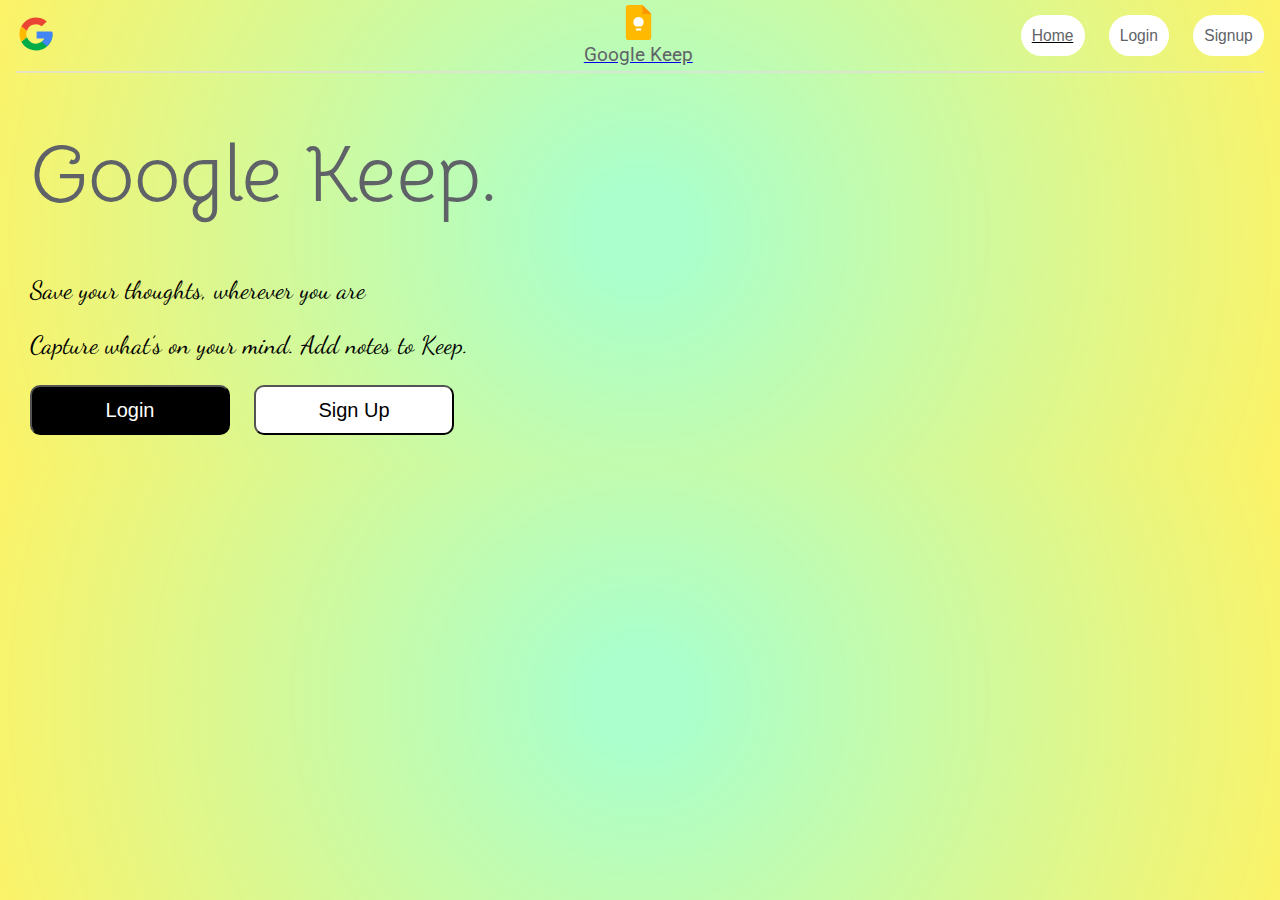
<file: index.html>
<!DOCTYPE html>
<html lang="en">
<head>
    <meta charset="UTF-8">
    <meta name="author" content="Guduru Kiran Sai">
    <meta name="keywords" content="google keep,keep clone,gkeep">
    <meta name="description" content="Google Keep A Note Taking Web App">
    <meta name="viewport" content="width=device-width, initial-scale=1.0">
    <title>Google Keep</title>
    <link rel="stylesheet" href="./styles.css">
    <link rel="icon" type="image" href="./images/keep.png">
        <!-- importing navbar component styles -->
        <link rel="stylesheet" href="./components/noaccountnavbar/noaccountnavbar-styles.css">
        <link rel="stylesheet" href="./components/navbar/navbar-styles.css">
        <link rel="stylesheet" href="./additional css/roundbutton-styles.css">

        <link rel="preconnect" href="https://fonts.googleapis.com">
        <link rel="preconnect" href="https://fonts.gstatic.com" crossorigin>
        <link href="https://fonts.googleapis.com/css2?family=Bellota:ital,wght@0,300;0,400;0,700;1,300;1,400;1,700&family=Dancing+Script:wght@400..700&display=swap" rel="stylesheet">
</head>
<body>
    <nav>
        <div class="navbarhomepagediv"> 
            
      </div>
    </nav>
    <main>
        <div class="main-container">
            <div class="page-text">
                <h1 class="home">Google Keep.</h1>
                <p>Save your thoughts, wherever you are</p>
                <p>Capture what’s on your mind.
                    Add notes to Keep.</p>
                <button style="border-radius: 10px;" class="login-btn mainlg-btn">Login</button>
                <button style="border-radius: 10px;"  class="signup-btn mainsgu-btn">Sign Up</button>
            </div>
            </div>
            <!-- git name - gkeepclone .This will be pushed to main branch.And then merge with master branch-->
        </div>
    </main>
    <script src="./script.js">
    </script>
</body>
</html>
</file>
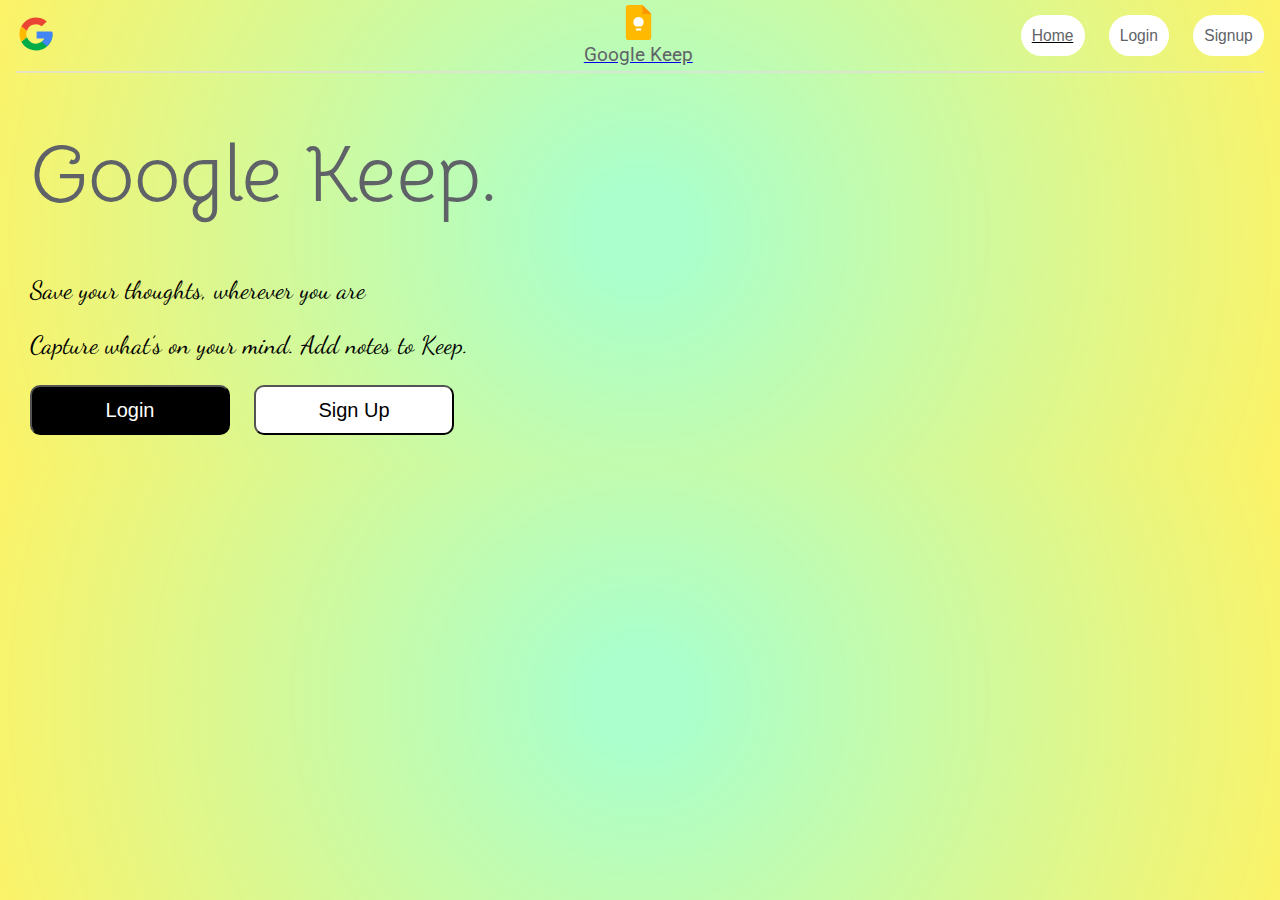
<file: components/Navbar/navbar.html>
<!DOCTYPE html>
<html lang="en">
<head>
    <meta charset="UTF-8">
    <meta name="viewport" content="width=device-width, initial-scale=1.0">
    <!-- <link rel="stylesheet" href="./navbar-styles.css">
    <link rel="stylesheet" href="../../additional css/roundbutton-styles.css"> -->
</head>
<body>
  <div>
  <nav>
    <div class="navbar">
        <div class="navleft">
          <button class='roundbtn' onclick="navmenutoggle()"><img src="../../svg/hamburger.svg" alt="menu"></button>
          <img width="40px" height="40px" src="../../images/keep.png" alt="keeplogo"/>
          <h2 style="color:#5f6368;opacity:1;font-weight:400">Keep</h2>
        </div>
        <div class="navcentre">
          <button class="searchiconbtn" onclick="focussearchInputbox()"><img src="../../svg/searchicon.svg" alt="find"></button> 
          <input class='search-input' onchange="searchfunc(this)" onkeyup="searchfunc(this)" type="search" placeholder="Search" value="">
        </div>
        <div class="navright">
          <button class='roundbtn' title="Reload Page" onclick="reloadpage()"><img src="../../svg/refreshicon.svg" alt="refresh"></button>
          <button class='roundbtn useraccount' style="padding: 0;position: relative;"><img width="30" height="30" src="../../svg/user.svg" alt="useraccount">
            <div class="userdescription" style="display: none"></div>
          </button>
            <button class='roundbtn logoutbtn' title="Logout" style="padding: 0;"><img width="30" height="30" src="../../images/logoutman.png" alt="logout"></button>
        </div>
    </div>
    </nav>
    <aside>
      <div id="navmenu" class="nav">
          <div class="icon">
            <ul>
              <li><a class="notes iconli" id="0" onclick="navmenulinkclicked(this)" href="#"  data-href="../../pages/noteshomepage/noteshomepage.html"><img src="../../svg/notesicon.svg" alt="notes"></a></li>
              <li><a class="editlabels iconli" id="1" onclick="navmenulinkclicked(this)" href="#"  data-href="../../pages/Editlabelspage/editlabelspage.html"><img src="../../svg/editlabels.svg" alt="notes"></a></li>
              <li><a class="archives iconli" id="2" onclick="navmenulinkclicked(this)" href="#"  data-href="../../pages/archivespage/archivespage.html"><img src="../../svg/archives.svg" alt="notes"></a></li>
              <li><a class="trash iconli" id="3" onclick="navmenulinkclicked(this)" href="#"  data-href="../../pages/trashpage/trashpage.html"><img src="../../svg/trash.svg" alt="notes"></a></li>
            </ul>
          </div>
          <div class="text">
            <ul style="list-style-type: none;">
              <li><a class="t-notes textli" id="54" onclick="navmenulinkclicked(this)" href="#"  data-href="../../pages/noteshomepage/noteshomepage.html">Notes</a></li>
              <li><a class="t-editlabels textli" id="55" onclick="navmenulinkclicked(this)" href="#" data-href="../../pages/Editlabelspage/editlabelspage.html" >Edit Lables</a></li>
              <li><a class="t-archives textli" id="56" onclick="navmenulinkclicked(this)" href="#" data-href="../../pages/archivespage/archivespage.html" >Archive</a></li>
              <li><a class="t-trash textli" id="57" onclick="navmenulinkclicked(this)" href="#" data-href="../../pages/trashpage/trashpage.html" >Trash</a></li>
            </ul>
          </div>
        </div>
    </aside>
  </div>
    <script src="./navbar-script.js"></script>
</body>
</html>
</file>
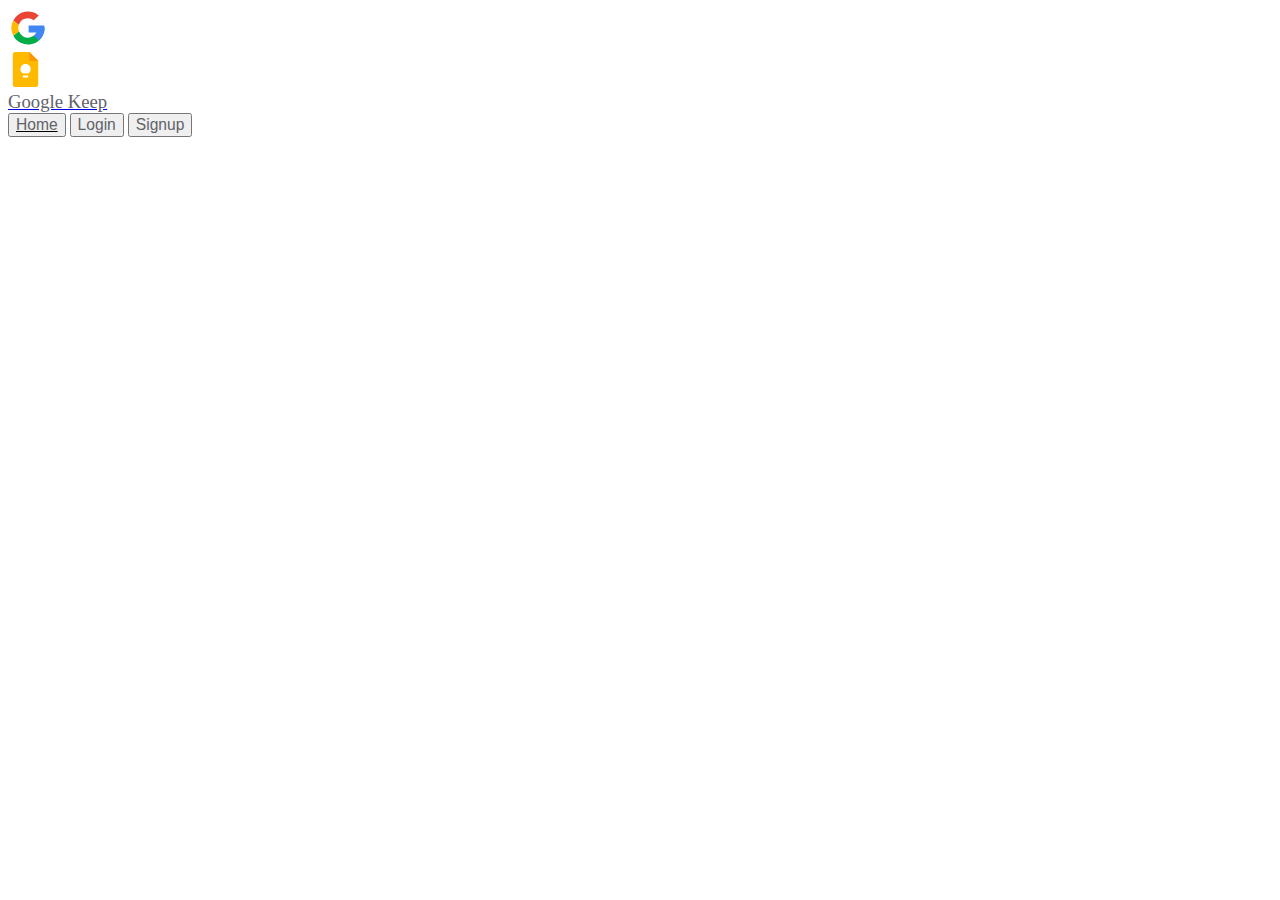
<file: components/Noaccountnavbar/noaccountnavbar.html>
<!DOCTYPE html>
<html lang="en">
<head>
    <meta charset="UTF-8">
    <meta name="viewport" content="width=device-width, initial-scale=1.0">
    <!-- <link rel="stylesheet" href="./navbar-styles.css">
    <link rel="stylesheet" href="../../additional css/roundbutton-styles.css"> -->
</head>
<body>
    <div class="navbar noaccountnavbarmain">
        <div class="navleft">
          <a href="/index.html"><img width="40px" height="40px" src="../../svg/googlelogo.svg" alt="googlelogo"/></a> 
        </div>
         <div class="navcentrehome">
          <a href="/index.html"><img width="35px" height="35px" src="../../images/keep.png" alt="keeplogo"/></a>
          <a href="/index.html"><h3 style="margin:0;color:#5f6368;opacity:1;font-weight:400">Google Keep</h3></a>
        </div> 
        <div class="navright">
          <button class='roundbtn home-btn'><h3 style="margin:0;color:#5f6368;opacity:1;font-weight:400">Home</h3></button>
          <button class='roundbtn login-btn'><h3 style="margin:0;color:#5f6368;opacity:1;font-weight:400">Login</h3></button>
          <button class='roundbtn signup-btn'><h3 style="margin:0;color:#5f6368;opacity:1;font-weight:400">Signup</h3></button>
        </div>
    </div>
    <script src="./noaccountnavbar-script.js"></script>
</body>
</html>
</file>
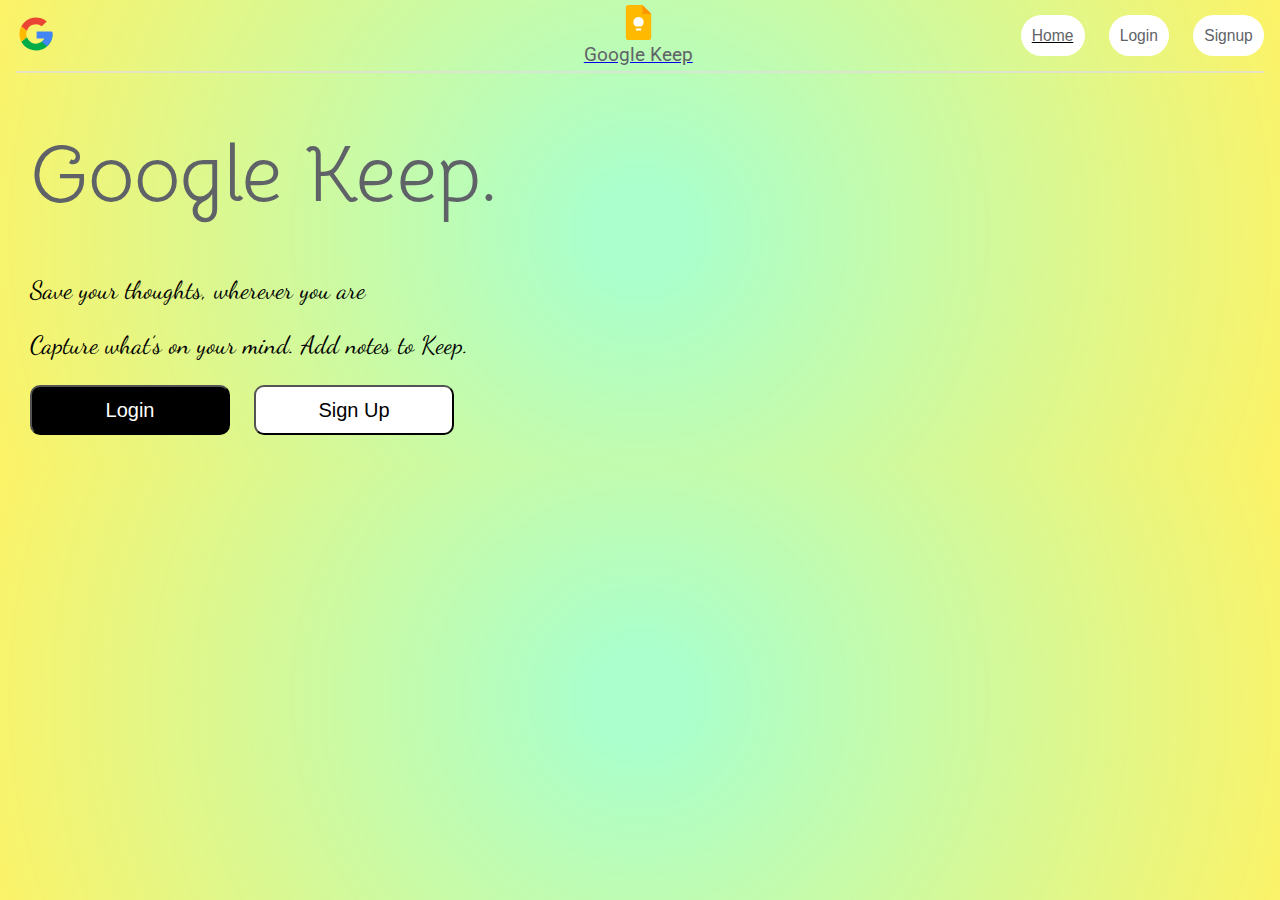
<file: pages/Archivespage/archivespage.html>
<!DOCTYPE html>
<html lang="en">
<head>
    <meta charset="UTF-8">
    <meta name="viewport" content="width=device-width, initial-scale=1.0">
    <title>Archives - Google Keep</title>
    <link rel="icon" type="image" href="../../images/keep.png">
    <!-- importing navbar component styles -->
    <link rel="stylesheet" href="../../components/navbar/navbar-styles.css">
    <link rel="stylesheet" href="../../additional css/roundbutton-styles.css">
    <link rel="stylesheet" href="/additional css/loader-styles.css"
    <!-- importing notedisplay component styles -->
    <link rel="stylesheet" href="../../components/notedisplay/notedisplay-styles.css">
    <link rel="stylesheet" href="../../additional css/roundbutton-styles.css">
</head>
<body>
    <div class="navbarhomepagediv">

    </div>
    <div class="notescontainer">
       <h3 style="text-align: center;">Archives</h3>
      <div class="archivesnotesdiv">

      </div>

      </div>
    </div>
    <!-- To load and execute one <script> file after another check the below script file, without this method, it will create not found div errors -->
        <script type="module"  src="./archivespage-script.js"></script>
</body>
</html>
</file>
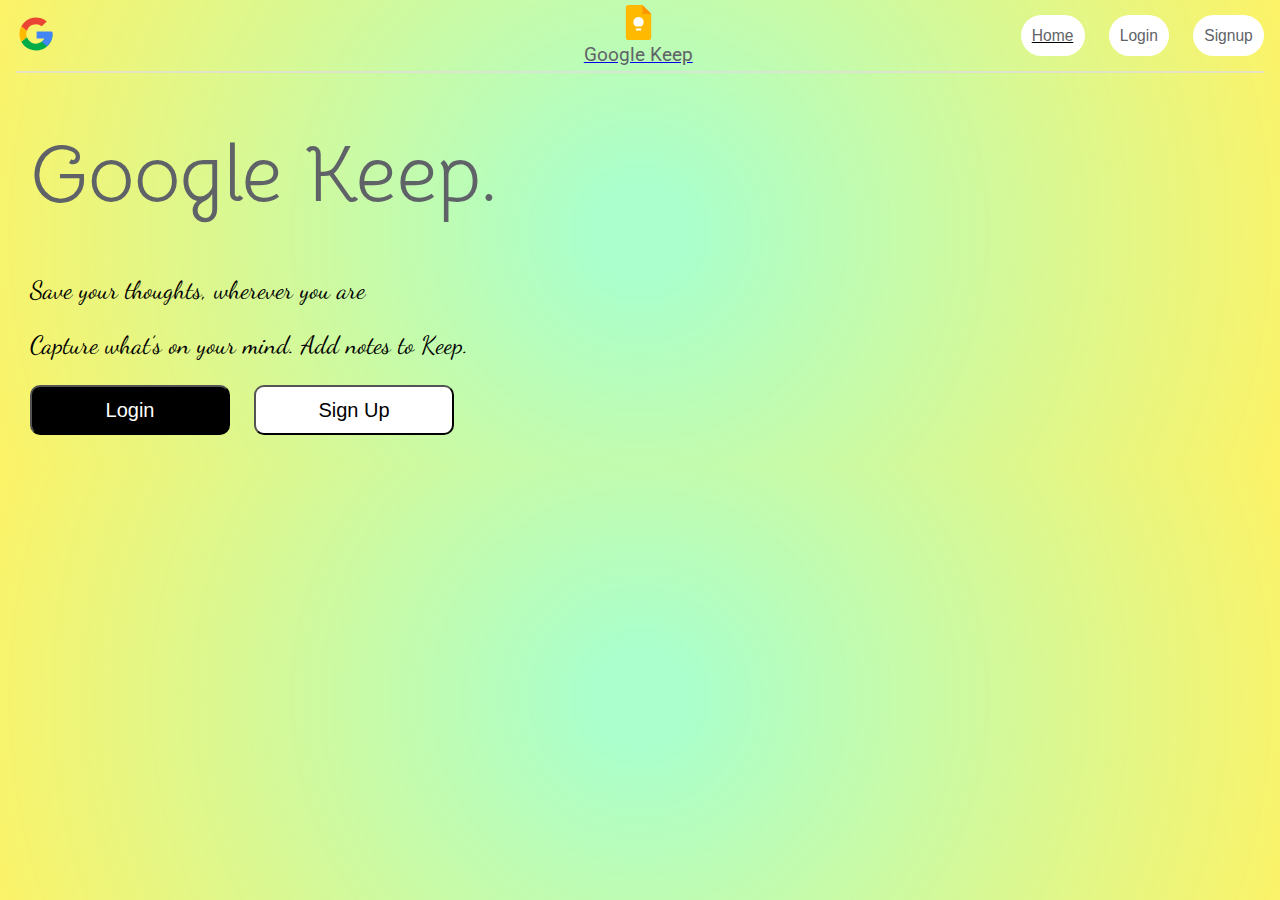
<file: pages/Editlabelspage/editlabelspage.html>
<!DOCTYPE html>
<html lang="en">
<head>
    <meta charset="UTF-8">
    <meta name="viewport" content="width=device-width, initial-scale=1.0">
    <title>Edit Labels - Google Keep</title>
    <link rel="icon" type="image" href="../../images/keep.png">
    <!-- importing navbar component styles -->
    <link rel="stylesheet" href="../../components/navbar/navbar-styles.css">
    <link rel="stylesheet" href="../../additional css/roundbutton-styles.css">
    <link rel="stylesheet" href="./editlabelspage-styles.css">
    <link rel="stylesheet" href="/additional css/loader-styles.css"
</head>
<body>
    <div class="navbarhomepagediv">

    </div>
    <div class="lablescontainer">
      <h3 style="text-align: center;">Edit Lables</h3>
      <div class="labelsdisplay" style="display: flex;flex-direction: column;align-items: center;">
         <div class="addlabel">
            <button class='roundbtn clearinput' onclick="clearinputfunc()"><img width="20px" src="../../svg/closeicon.svg" alt="clearinput"></button>
            <input id="newlabelinput" class='note-input' style="border: 1px solid black;" type="text" placeholder="Create New Lable" value="">
            <button class='roundbtn createlabel' onclick="createlabelfunc()" style="font-weight:400"><img src="../../svg/tickicon.svg" alt="tick"></button>
        </div>
        <div class="showlabels">

        </div>
      </div>
    </div>
    </div>
    <!-- To load and execute one <script> file after another check the below script file, without this method, it will create not found div errors -->
      <script src="./editlabelspage-script.js"></script>
</body>
</html>
</file>
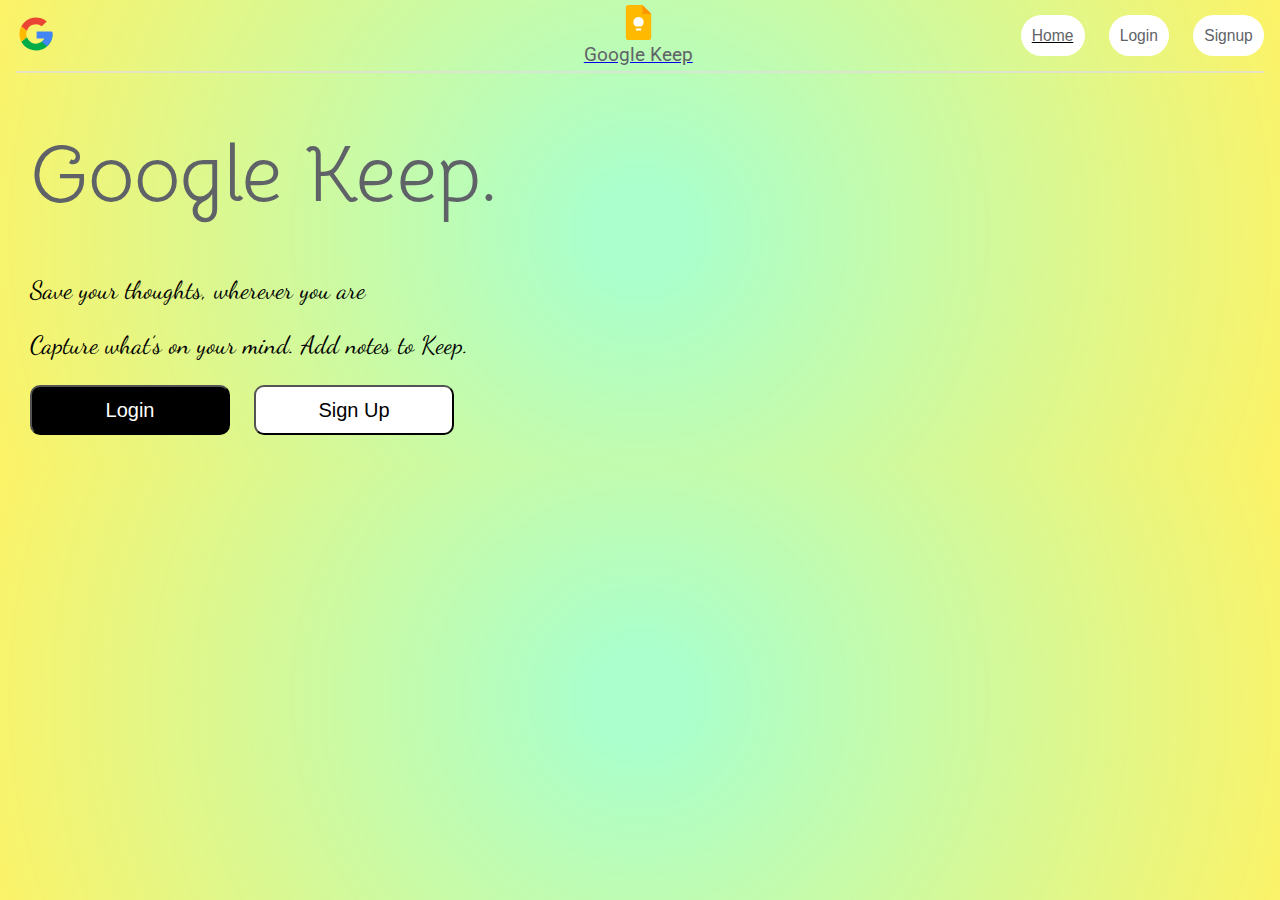
<file: pages/Labelspage/labelspage.html>
<!DOCTYPE html>
<html lang="en">
<head>
    <meta charset="UTF-8">
    <meta name="viewport" content="width=device-width, initial-scale=1.0">
    <title>Label View Notes - Google Keep</title>
    <link rel="icon" type="image" href="../../images/keep.png">
    <!-- importing navbar component styles -->
    <link rel="stylesheet" href="../../components/navbar/navbar-styles.css">
    <link rel="stylesheet" href="../../additional css/roundbutton-styles.css">
    <link rel="stylesheet" href="/additional css/loader-styles.css"
    <!-- importing notedisplay component styles -->
    <link rel="stylesheet" href="../../components/notedisplay/notedisplay-styles.css">
    <link rel="stylesheet" href="../../additional css/roundbutton-styles.css">
</head>
<body>
    <div class="navbarhomepagediv">

    </div>
    <div class="notescontainer">
       <h3 class="labelspageheading" style="text-align: center;">LABLE - </h3>
      <div class="labelspagediv">

      </div>

      </div>
    </div>
    <!-- To load and execute one <script> file after another check the below script file, without this method, it will create not found div errors -->
        <script type="module"  src="./labelspage-script.js"></script>
</body>
</html>
</file>
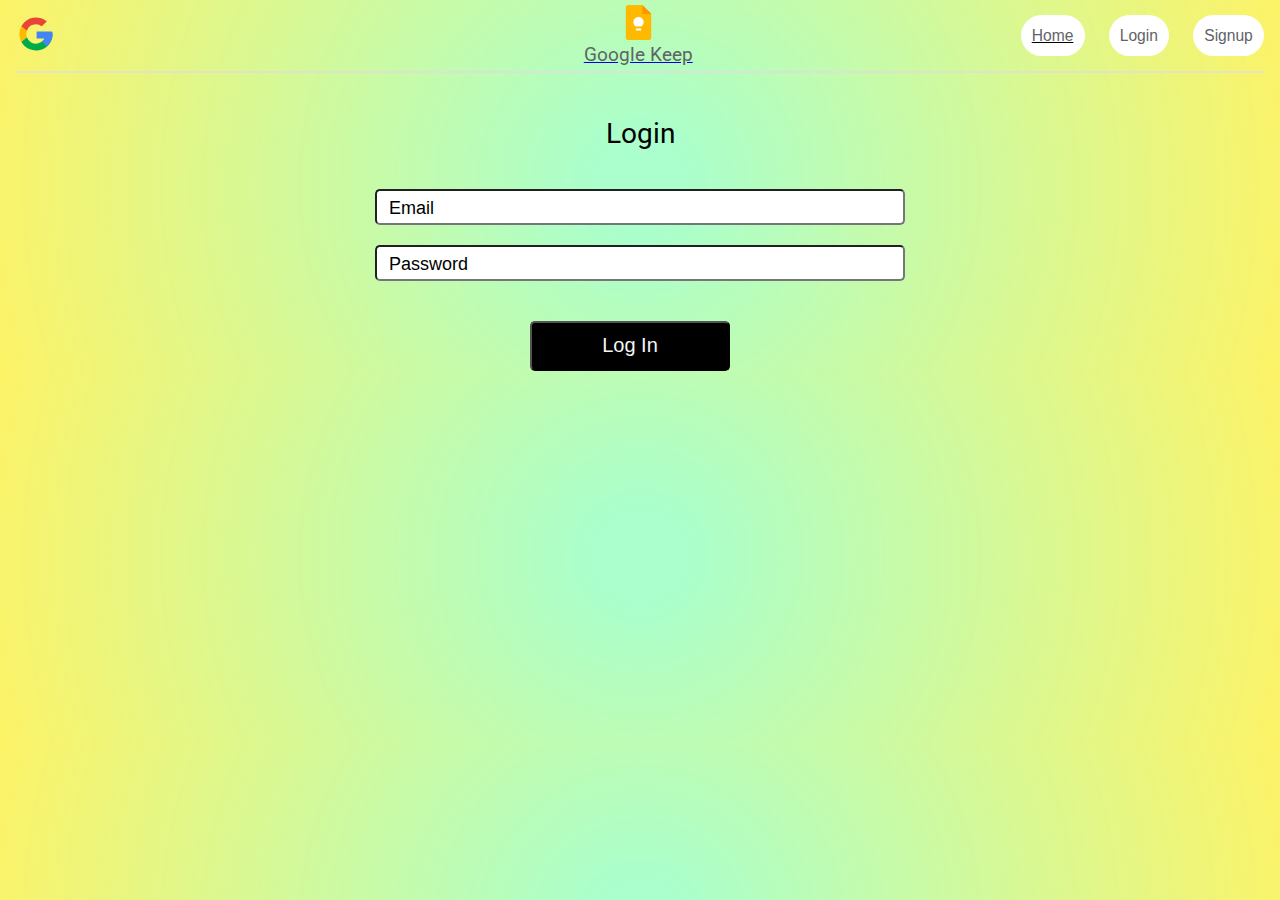
<file: pages/Loginpage/loginpage.html>
<!DOCTYPE html>
<html lang="en">
<head>
    <meta charset="UTF-8">
    <meta name="viewport" content="width=device-width, initial-scale=1.0">
    <title>Login - Google Keep</title>
    <link rel="icon" type="image" href="../../images/keep.png">
    <link rel="stylesheet" href="../../components/noaccountnavbar/noaccountnavbar-styles.css">

        <link rel="stylesheet" href="../../components/navbar/navbar-styles.css">
        <link rel="stylesheet" href="../../additional css/roundbutton-styles.css">
        <link rel="stylesheet" href="./loginpage-styles.css">
        <link rel="stylesheet" href="/additional css/loader-styles.css"

        <link rel="preconnect" href="https://fonts.googleapis.com">
        <link rel="preconnect" href="https://fonts.gstatic.com" crossorigin>
        <link href="https://fonts.googleapis.com/css2?family=Bellota:ital,wght@0,300;0,400;0,700;1,300;1,400;1,700&family=Dancing+Script:wght@400..700&display=swap" rel="stylesheet">
</head>
<body>
    <nav>
        <div class="navbarhomepagediv"> 
            
      </div>
    </nav>
    <main>
        <div class="main-container">
            <div class="formdiv">
              <form id="loginform">
                <h1>Login</h1>
                <input type="email" id="email" name="email" placeholder="Email" required>
                <input type="password" id="password" name="password" placeholder="Password" required>
                <div class="comments"></div>
                <button id="submit-btn" type="submit">Log In</button>
              </form>
            </div>
        </div>
    </div>
</main>
    <!-- To load and execute one <script> file after another check the below script file, without this method, it will create not found div errors -->
        <script type="module"  src="./loginpage-script.js"></script>
</body>
</html>
</file>
<file: styles.css>
@import url('https://fonts.googleapis.com/css2?family=Roboto:wght@100;300;400;500&display=swap');

body {
    font-family: 'Roboto', sans-serif;
    margin: 0;
    background: rgb(170,255,204);
    background: radial-gradient(circle, rgba(170,255,204,1) 7%, rgba(252,240,70,0.8217169943820225) 100%);
}



/* //homepage main */

.home {
    color:#5f6368;
    font-family: "Bellota", system-ui;
    font-weight: 600;
    font-style: normal;
}
 
 .page-text h1 {
  font-size: 80px;
  line-height: 95px;
  font-weight: 400;
 }

 .page-text p {
    font-family: "Dancing Script", cursive;
  font-size: 25px;
  font-weight: 400;
  font-style: normal;
 }
 
 .page-text {
     margin: 30px;
 }
 
 .page-text button {
     width: 200px;
     height: 50px;
     font-size: 20px;
 }
 
 .mainlg-btn {
     background-color: black;
     color: white;
     cursor: pointer;
     margin-right: 20px;
 }
 
 .mainsgu-btn {
     background-color: white;
     cursor: pointer;
 }
 
 .clicked {
     border: 4px solid blue;
 }
</file>
<file: components/noaccountnavbar/noaccountnavbar-styles.css>
.navcentrehome {
    display: flex;
    flex-direction: column;
    align-items: center;
    justify-content: center;
    margin: 5px;
    position: relative;
    left: 100px;
}

@media  screen and (max-width:730px) {
    .noaccountnavbarmain {
        display: flex !important;
        flex-direction: column;
        align-items: center !important;
        row-gap: 15px !important;
    }

    .navcentrehome {
        position: static;
    }
    
}
</file>
<file: components/navbar/navbar-styles.css>
.navbar {
    display: flex;
    justify-content: space-between;
    align-items: center;
    margin: 0 1rem;
    column-gap:0.3rem;
    z-index: 20;
    border-bottom: 2px solid rgba(225, 220, 220, 0.746);
}

.navleft {
    display: flex;
    align-items: center;
    column-gap: 0.5rem;
}

.navright {
  display: flex;
    align-items: center;
    column-gap: 1.5rem
}

.navcentre {
    display: flex;
    background-color: #eff3f6;
    border: 2px solid #eff3f6;
    border-radius: 0.5rem;
    min-width: 40vw;
    z-index: 1;
}

.navcentre:focus-within {
    background-color: white;
    border: 1px solid #eff3f6;
    box-shadow: 0 0 5px grey;
    min-width: 40vw;
    z-index: 1;
}

.searchiconbtn {
    background-color: inherit;
    border-radius:50%;
    border: none;
    cursor: pointer;
}


.searchiconbtn:hover {
    background-color: #eff3f6;
}


.userdescription {
  position: absolute;
  background-color: skyblue;
  top: 38px;
  left: -116px;
  border-radius: 5px;
  padding: 5px;
}

/* Input Field */

.search-input {
    color: black;
    background-color: #eff3f6;
    border: none;
    border-radius: 0.5rem;
    padding: 0.2rem;
    width: 100%;
    font-size:1rem;
    margin: 0.6rem;
    font-weight: 500;
}

.search-input::placeholder {
    color: grey;
    font-weight: 500;
}

.search-input:focus {
    background-color: white;
    outline: none;
}


/* //Navmenu CSS */

@import url('https://fonts.googleapis.com/css2?family=Roboto:wght@100;300;400;500&display=swap');

.nav {
  /* position: fixed;
  left: -2em; */
  /* z-index: 1000; */
   position: relative;
  left: -2em; 
   z-index: 1000; 
  transform-style: preserve-3d;
  /* perspective: 1000px; */
}

.icon {
  position: absolute;
  left: 0;
  top: 0;
  z-index: 990;
  height: 100%;
}

.icon li {
  list-style-type: none;
}
.icon a {
  display: block;
  width: 64px;
  height: 64px;
  line-height: 64px;
  text-align: center;
  font-size: 1.6em;
  color: #999999;
}

.icon a:hover {
  background-color: #eff3f6;
 }

 .nav:hover .text,.togglemenu .text{
  transform: rotateY(0deg);
}

.nav:hover .text,.togglemenu .text{
  transform: rotateY(0deg);
}


.text {
  position: absolute; 
   left: 63px;
  box-sizing: border-box;
  top: 0;
  z-index: 980;
  height: 100%;
  transition: transform 0.24s linear;
  -webkit-backface-visibility: hidden;
          backface-visibility: hidden;
  transform-origin: left;
  transform: perspective(1000px) rotateY(90deg);
}

.noteshover,.trashhover,.editlabelshover,.archiveshover,.t-noteshover,.t-trashhover,.t-editlabelshover,.t-archiveshover {
  background-color:#eff3f6;
}

.text li {
  width: 100%;
}

.text a {
  display: block;
  width: 200px;
  height: 64px;
  line-height: 64px;
  text-indent: 1em;
  font-size: 1.4em;
  text-decoration: none;
  color: black;
}


.text a:hover {
  color: black;
  transform: translateX(-14px);
  transition: transform 0.30s linear;
  background-color: #eff3f6;
}



@media screen and (max-width: 450px) {
  h1 {
    font-size: 7.5vw;
  }
}

@media screen and (max-width:800px) {
  .text ul {
    background-color: aliceblue;
      border-radius: 5px;
      margin-left: -25px;
  }
}
</file>
<file: additional css/roundbutton-styles.css>
.roundbtn {
    padding: 0.7rem;
    border-radius: 25px;
    border: none;
    outline: none;
    cursor: pointer;
    background-color: white;
}

.roundbtn:hover {
    background-color: #eff3f6 !important;
}

.roundbtn:disabled {
    opacity: 0.1;
}
</file>
<file: components/Navbar/navbar-styles.css>
.navbar {
    display: flex;
    justify-content: space-between;
    align-items: center;
    margin: 0 1rem;
    column-gap:0.3rem;
    z-index: 20;
    border-bottom: 2px solid rgba(225, 220, 220, 0.746);
}

.navleft {
    display: flex;
    align-items: center;
    column-gap: 0.5rem;
}

.navright {
  display: flex;
    align-items: center;
    column-gap: 1.5rem
}

.navcentre {
    display: flex;
    background-color: #eff3f6;
    border: 2px solid #eff3f6;
    border-radius: 0.5rem;
    min-width: 40vw;
    z-index: 1;
}

.navcentre:focus-within {
    background-color: white;
    border: 1px solid #eff3f6;
    box-shadow: 0 0 5px grey;
    min-width: 40vw;
    z-index: 1;
}

.searchiconbtn {
    background-color: inherit;
    border-radius:50%;
    border: none;
    cursor: pointer;
}


.searchiconbtn:hover {
    background-color: #eff3f6;
}


.userdescription {
  position: absolute;
  background-color: skyblue;
  top: 38px;
  left: -116px;
  border-radius: 5px;
  padding: 5px;
}

/* Input Field */

.search-input {
    color: black;
    background-color: #eff3f6;
    border: none;
    border-radius: 0.5rem;
    padding: 0.2rem;
    width: 100%;
    font-size:1rem;
    margin: 0.6rem;
    font-weight: 500;
}

.search-input::placeholder {
    color: grey;
    font-weight: 500;
}

.search-input:focus {
    background-color: white;
    outline: none;
}


/* //Navmenu CSS */

@import url('https://fonts.googleapis.com/css2?family=Roboto:wght@100;300;400;500&display=swap');

.nav {
  /* position: fixed;
  left: -2em; */
  /* z-index: 1000; */
   position: relative;
  left: -2em; 
   z-index: 1000; 
  transform-style: preserve-3d;
  /* perspective: 1000px; */
}

.icon {
  position: absolute;
  left: 0;
  top: 0;
  z-index: 990;
  height: 100%;
}

.icon li {
  list-style-type: none;
}
.icon a {
  display: block;
  width: 64px;
  height: 64px;
  line-height: 64px;
  text-align: center;
  font-size: 1.6em;
  color: #999999;
}

.icon a:hover {
  background-color: #eff3f6;
 }

 .nav:hover .text,.togglemenu .text{
  transform: rotateY(0deg);
}

.nav:hover .text,.togglemenu .text{
  transform: rotateY(0deg);
}


.text {
  position: absolute; 
   left: 63px;
  box-sizing: border-box;
  top: 0;
  z-index: 980;
  height: 100%;
  transition: transform 0.24s linear;
  -webkit-backface-visibility: hidden;
          backface-visibility: hidden;
  transform-origin: left;
  transform: perspective(1000px) rotateY(90deg);
}

.noteshover,.trashhover,.editlabelshover,.archiveshover,.t-noteshover,.t-trashhover,.t-editlabelshover,.t-archiveshover {
  background-color:#eff3f6;
}

.text li {
  width: 100%;
}

.text a {
  display: block;
  width: 200px;
  height: 64px;
  line-height: 64px;
  text-indent: 1em;
  font-size: 1.4em;
  text-decoration: none;
  color: black;
}


.text a:hover {
  color: black;
  transform: translateX(-14px);
  transition: transform 0.30s linear;
  background-color: #eff3f6;
}



@media screen and (max-width: 450px) {
  h1 {
    font-size: 7.5vw;
  }
}

@media screen and (max-width:800px) {
  .text ul {
    background-color: aliceblue;
      border-radius: 5px;
      margin-left: -25px;
  }
}
</file>
<file: additional css/loader-styles.css>
.loader {
    width: 35px;
    aspect-ratio: 1;
    border-radius: 50%;
    background: 
      radial-gradient(farthest-side,#ffa516 94%,#0000) top/8px 8px no-repeat,
      conic-gradient(#0000 30%,#ffa516);
    -webkit-mask: radial-gradient(farthest-side,#0000 calc(100% - 8px),#000 0);
    animation: l13 1s infinite linear;
  }
  @keyframes l13{ 
    100%{transform: rotate(1turn)}
  }
</file>
<file: components/notedisplay/notedisplay-styles.css>
.note-input {
    color: black;
    border: none;
    padding: 0.2rem;
    border-radius: 0.5rem;
    margin: 0.6rem;
}

.note-input::placeholder {
    color: grey;
    font-weight: 500;
}

.createnoteinput::placeholder {
    font-size: 1rem;
}

.note-input:focus {
    background-color: white;
    outline: none;
}

.noteui {
    display: flex;
    flex-direction: column;
    justify-content: flex-start;
    margin: 0 auto;
    /* width: fit-content; */
    width: min-content;
    min-width: 35vw;
    border: 3px solid #eff3f6;
    border-radius: 0.5rem;
}

.notetitlerow {
    display: flex;
    justify-content: space-between;
}

textarea {
    resize: none;
    overflow: hidden;
    height: fit-content;
}

@media screen and (max-width:440px) {
.noteui {
    margin: 0 0 0 60px;
}

.makenoteui {
    margin: 0 0 0 70px;
}
    
}

.notebtnrow {
    display: flex;
    justify-content: space-between;
}


/* //addntoes div */

.createnotesdiv {
   margin: 10px;
}

/* //Button  */

.roundbtn {
    padding: 0.7rem;
    border-radius: 25px;
    border: none;
    outline: none;
    cursor: pointer;
    background-color: white;
}

.roundbtn:hover {
    background-color: #eff3f6;
}

.roundbtn:disabled {
    opacity: 0.1;
}



/* //Threedots menu css */

#container {
    background-color: #fff;
    width: 20px;
    height: 25px;
    border-radius: 10px;
    display: -webkit-box;
    display: -ms-flexbox;
    display: flex;
    -webkit-box-align: center;
    -ms-flex-align: center;
    align-items: center;
    -webkit-box-pack: justify;
    -ms-flex-pack: justify;
    justify-content: space-between;
  }

  #container:hover {
    background-color: #eff3f6 !important;
    border-radius: 10px;
    width: 20px;
    height: 25px;
  }
  
  #container .text {
    border: none;
    background: none;
    font-size: 18px;
    font-weight: 400;
  }
  
  #container #menu-wrap {
    position: relative;
    height: 20px;
    width: 20px;
  }

  #container ul {
    padding: 12px 18px;
    margin: 0;
    border-radius: 5px;
    border: 3px solid #eff3f6;
    background-color: beige;
  }
  
  #container #menu-wrap .dots {
    position: absolute;
    height: 100%;
    width: 100%;
    top: 0;
    left: 0;
    display: -webkit-box;
    display: -ms-flexbox;
    display: flex;
    -webkit-box-orient: vertical;
    -webkit-box-direction: normal;
    -ms-flex-direction: column;
    flex-direction: column;
    -webkit-box-align: center;
    -ms-flex-align: center;
    align-items: center;
    -webkit-box-pack: center;
    -ms-flex-pack: center;
    justify-content: center;
    z-index: 1;
  }
  
  #container #menu-wrap .dots > div,
  #container #menu-wrap .dots > div:after,
  #container #menu-wrap .dots > div:before {
    height: 4px;
    width: 4px;
    background-color: rgba(49, 49, 49, 0.8);
    border-radius: 50%;
    -webkit-transition: 0.5s;
    -o-transition: 0.5s;
    transition: 0.5s;
  }
  
  #container #menu-wrap .dots > div {
    position: relative;
  }
  
  #container #menu-wrap .dots > div:after {
    content: "";
    position: absolute;
    bottom: calc((20px / 2) - (4px / 2));
    left: 0;
  }
  
  #container #menu-wrap .dots > div:before {
    content: "";
    position: absolute;
    top: calc((20px / 2) - (4px / 2));
    left: 0;
  }
  
  #container #menu-wrap .menu {
    position: absolute;
    /* right: -10px; */
    top: 15px;
    width: 0;
    height: 0;
    background-color: rgba(255, 255, 255, 0.8);
    /* padding: 20px 15px; */
    -webkit-box-shadow: 2px 4px 6px rgba(49, 49, 49, 0.2); 
    box-shadow: 2px 4px 6px rgba(49, 49, 49, 0.2);
    display: -webkit-box;
    display: -ms-flexbox;
    display: flex;
    -webkit-box-orient: vertical;
    -webkit-box-direction: normal;
    -ms-flex-direction: column;
    flex-direction: column;
    -webkit-box-align: start;
    -ms-flex-align: start;
    align-items: flex-start;
    -webkit-box-pack: center;
    -ms-flex-pack: center;
    justify-content: center;
    opacity: 0;
    visibility: hidden;
  }
  
  #container #menu-wrap .menu ul {
    list-style: disc;
  }
  
  #container #menu-wrap .menu ul li {
    margin: 7px 0;
  }
  
  #container #menu-wrap .menu ul li .link {
    text-decoration: none;
    color: rgba(33, 33, 33, 0.85);
    font-weight: 600;
    opacity: 0;
    visibility: hidden;
  }
  
  #container #menu-wrap .toggler {
    position: absolute;
    height: 100%;
    width: 100%;
    top: 0;
    left: 0;
    -webkit-appearance: none;
    -moz-appearance: none;
    appearance: none;
    cursor: pointer;
    z-index: 2;
  }
  
  #container #menu-wrap .toggler:hover + .dots > div,
  #container #menu-wrap .toggler:hover + .dots > div:after,
  #container #menu-wrap .toggler:hover + .dots > div:before {
    background-color: rgba(102, 29, 236, 0.6);
  }
  
  #container #menu-wrap .toggler:checked + .dots > div {
    -webkit-transform: translateX(calc(((25px / 2) - (6px / 2)) * -0.7071067812))
      translateY(calc(((25px / 2) - (6px / 2)) * -0.7071067812));
    -ms-transform: translateX(calc(((25px / 2) - (6px / 2)) * -0.7071067812))
      translateY(calc(((25px / 2) - (6px / 2)) * -0.7071067812));
    transform: translateX(calc(((25px / 2) - (6px / 2)) * -0.7071067812))
      translateY(calc(((25px / 2) - (6px / 2)) * -0.7071067812));
  }
  
  #container #menu-wrap .toggler:checked + .dots > div:after {
    -webkit-transform: translateX(calc(((25px / 2) - (6px / 2)) * 0.7071067812))
      translateY(calc((2 * (25px / 2) - (6px / 2)) * 0.7071067812));
    -ms-transform: translateX(calc(((25px / 2) - (6px / 2)) * 0.7071067812))
      translateY(calc((2 * (25px / 2) - (6px / 2)) * 0.7071067812));
    transform: translateX(calc(((25px / 2) - (6px / 2)) * 0.7071067812))
      translateY(calc((2 * (25px / 2) - (6px / 2)) * 0.7071067812));
  }
  
  #container #menu-wrap .toggler:checked + .dots > div:before {
    -webkit-transform: translateX(
        calc(2 * (((25px / 2) - (6px / 2)) * 0.7071067812))
      )
      translateY(
        calc(((25px / 2) - (6px / 2)) - (((25px / 2) - (6px / 2)) * 0.7071067812))
      );
    -ms-transform: translateX(calc(2 * (((25px / 2) - (6px / 2)) * 0.7071067812)))
      translateY(
        calc(((25px / 2) - (6px / 2)) - (((25px / 2) - (6px / 2)) * 0.7071067812))
      );
    transform: translateX(calc(2 * (((25px / 2) - (6px / 2)) * 0.7071067812)))
      translateY(
        calc(((25px / 2) - (6px / 2)) - (((25px / 2) - (6px / 2)) * 0.7071067812))
      );
  }
  
  #container #menu-wrap .toggler:checked:hover + .dots > div,
  #container #menu-wrap .toggler:checked:hover + .dots > div:after,
  #container #menu-wrap .toggler:checked:hover + .dots > div:before {
    background-color: rgba(49, 49, 49, 0.6);
    -webkit-transition: 0.5s;
    -o-transition: 0.5s;
    transition: 0.5s;
  }
  
  #container #menu-wrap .toggler:checked ~ .menu {
    opacity: 1;
    visibility: visible;
    /* width: 150px; */
    /* height: 130px; */
    width: fit-content;
    height: fit-content;
    -webkit-transition: 0.5s;
    -o-transition: 0.5s;
    transition: 0.5s;
  }
  
  #container #menu-wrap .toggler:checked ~ .menu ul .link {
    opacity: 1;
    visibility: visible;
    -webkit-transition: 0.5s ease 0.3s;
    -o-transition: 0.5s ease 0.3s;
    transition: 0.5s ease 0.3s;
  }
  
  #container #menu-wrap .toggler:checked ~ .menu ul .link:hover {
    color: #eb1e10;
    -webkit-transition: 0.2s;
    -o-transition: 0.2s;
    transition: 0.2s;
  }
  
  #container #menu-wrap .toggler:not(:checked) ~ .menu {
    -webkit-transition: 0.5s;
    -o-transition: 0.5s;
    transition: 0.5s;
  }
  
  #container #menu-wrap .toggler:not(:checked) ~ .menu ul .link {
    opacity: 0;
    visibility: hidden;
    -webkit-transition: 0.1s;
    -o-transition: 0.1s;
    transition: 0.1s;
  }
  
  @media (max-width: 600px) {
    #container {
      position: absolute;
      top: 50px;
      width: calc(100% - 40px);
      margin: 0;
    }
  }
</file>
<file: pages/Editlabelspage/editlabelspage-styles.css>
.note-input {
    color: black;
    border: none;
    font-size: 18px;
    padding: 0.2rem;
    border-radius: 0.5rem;
    margin: 0.6rem;
}

.note-input::placeholder {
    color: grey;
    font-weight: 500;
}

.note-input:focus {
    background-color: white;
    outline: none;
    border-bottom: 2px solid burlywood;

}

.addlabel,.labelrow {
    display: flex;
    justify-content: center;
    align-items: center;
}
</file>
<file: pages/Loginpage/loginpage-styles.css>
@import url('https://fonts.googleapis.com/css2?family=Roboto:wght@100;300;400;500&display=swap');

body {
    font-family: 'Roboto', sans-serif;
    margin: 0;
    background: rgb(170,255,204);
    background: radial-gradient(circle, rgba(170,255,204,1) 7%, rgba(252,240,70,0.8217169943820225) 100%);
}


#loginform {
    display: flex;
    flex-direction: column;
    align-items: center;
} 

/* //form */

form {
    display: flex;
    flex-direction: column;
    margin: 0 auto;
    height: fit-content;
    width: fit-content;
    row-gap: 20px;
}

form input {
    width: 40vw;
    max-width: 1400px;
    font-size: 22px;
    line-height: 30px;
    padding-left: 12px;
    border-radius: 5px;
}

input::placeholder {
    color: black;
    font-size: 18px;
}

form h1 {
    font-weight: 400;
    font-size: 28px;
}

.main-container {
    margin-top: 25px;
}

form button {
    width: 80px;
    height: 25px;
    cursor: pointer;
}

#submit-btn{
    background-color: black;
    border-radius: 5px;
    color: whitesmoke;
    cursor: pointer;
    margin-right: 20px;
    width: 200px;
    height: 50px;
    font-size: 20px;
}

.green {
    color: green;
}

.red {
    color: red;
}
</file>
